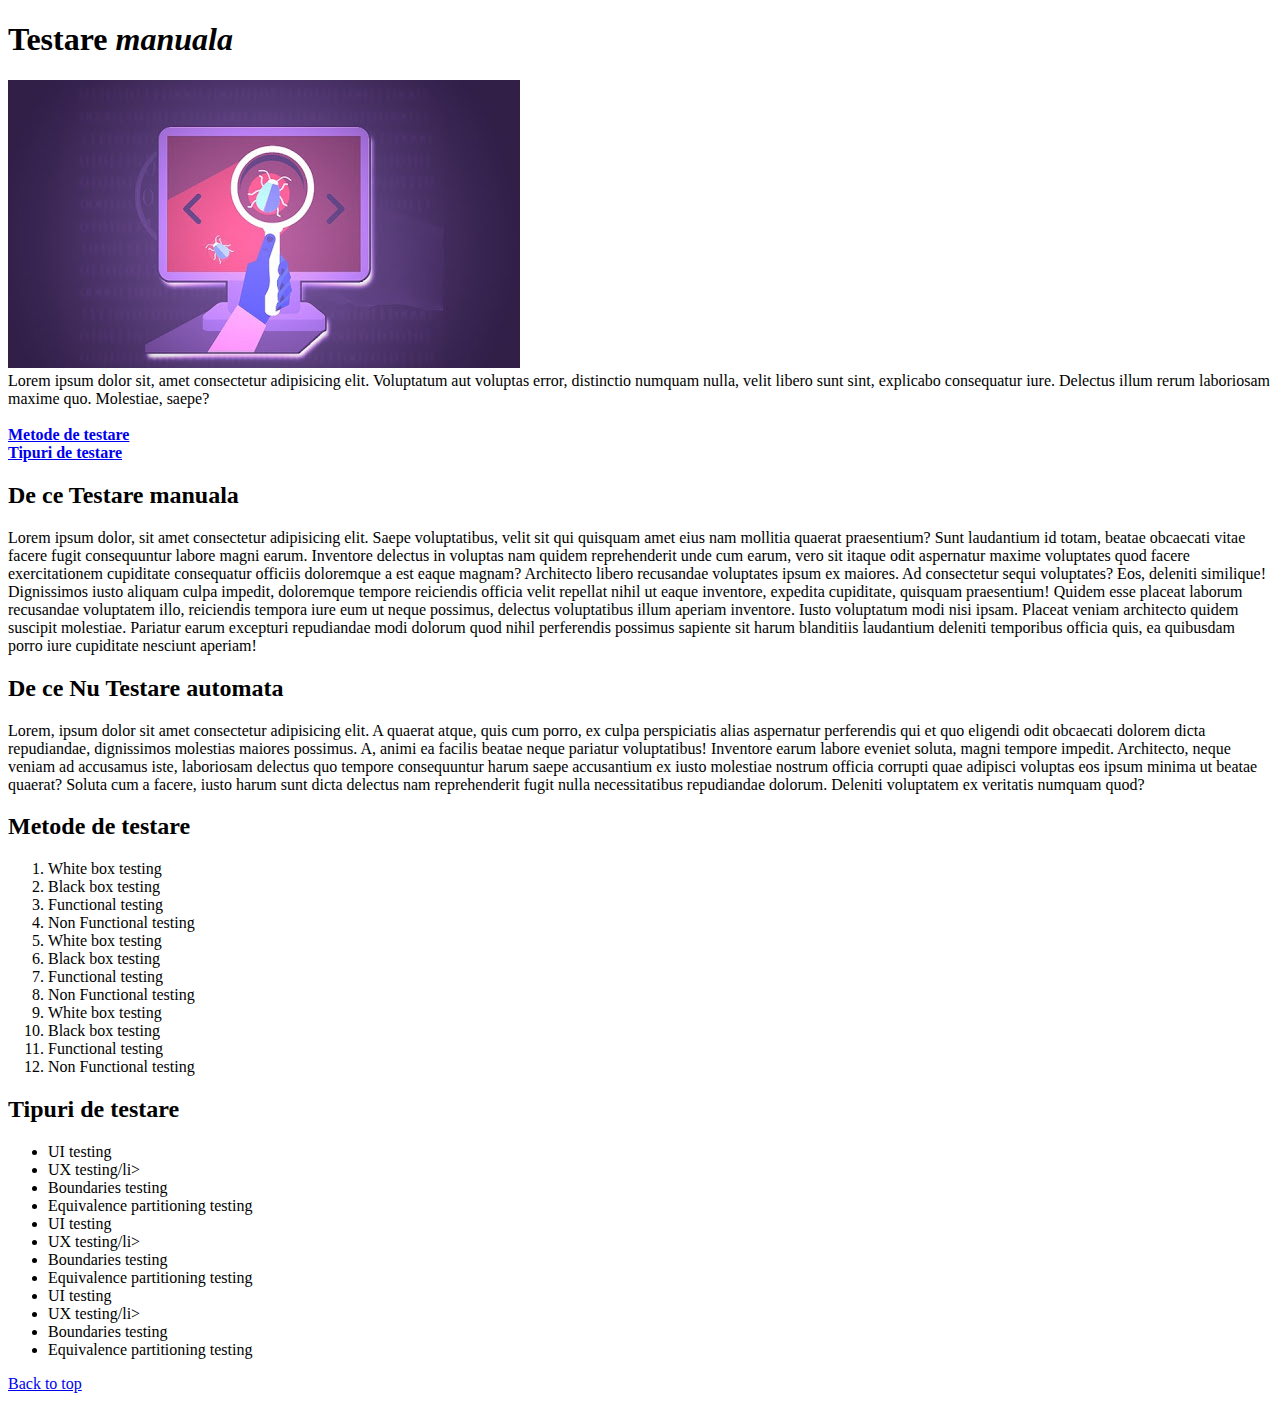
<file: WD Intro/01.WD - Web Development Introduction/Tema/index.html>
<!DOCTYPE html>
<html lang="en">
<head>
    <meta charset="UTF-8">
    <meta name="viewport" content="width=device-width, initial-scale=1.0">
    <title>Pagina de Testare</title>
</head>
<body>
    <h1 id="title">
        Testare <em>manuala</em>
    </h1>
    <div>
        <img src="testare.jpg" alt="Imagine cu o lupa asupra unui site prin care se observa un bug" style="max-width: 100%; height: auto;">
    </div>
    <span style="max-width: 100%; height: auto;">Lorem ipsum dolor sit, amet consectetur adipisicing elit. Voluptatum aut voluptas error, distinctio numquam nulla, velit libero sunt sint, explicabo consequatur iure. Delectus illum rerum laboriosam maxime quo. Molestiae, saepe?
    </span>
    <br>
    <br>
    <a href="#metode-de-testare"><strong>Metode de testare</strong></a>
    <br>
    <a href="#tipuri-de-testare"><strong>Tipuri de testare</strong></a>
   
    <main>
        <article>
            <section>
                <h2>De ce Testare manuala</h2>
                <p>Lorem ipsum dolor, sit amet consectetur adipisicing elit. Saepe voluptatibus, velit sit qui quisquam amet eius nam mollitia quaerat praesentium? Sunt laudantium id totam, beatae obcaecati vitae facere fugit consequuntur labore magni earum. Inventore delectus in voluptas nam quidem reprehenderit unde cum earum, vero sit itaque odit aspernatur maxime voluptates quod facere exercitationem cupiditate consequatur officiis doloremque a est eaque magnam? Architecto libero recusandae voluptates ipsum ex maiores. Ad consectetur sequi voluptates? Eos, deleniti similique! Dignissimos iusto aliquam culpa impedit, doloremque tempore reiciendis officia velit repellat nihil ut eaque inventore, expedita cupiditate, quisquam praesentium! Quidem esse placeat laborum recusandae voluptatem illo, reiciendis tempora iure eum ut neque possimus, delectus voluptatibus illum aperiam inventore. Iusto voluptatum modi nisi ipsam. Placeat veniam architecto quidem suscipit molestiae. Pariatur earum excepturi repudiandae modi dolorum quod nihil perferendis possimus sapiente sit harum blanditiis laudantium deleniti temporibus officia quis, ea quibusdam porro iure cupiditate nesciunt aperiam!</p>
            </section>
            <section>
                <h2>De ce Nu Testare automata</h2>
                <p>Lorem, ipsum dolor sit amet consectetur adipisicing elit. A quaerat atque, quis cum porro, ex culpa perspiciatis alias aspernatur perferendis qui et quo eligendi odit obcaecati dolorem dicta repudiandae, dignissimos molestias maiores possimus. A, animi ea facilis beatae neque pariatur voluptatibus! Inventore earum labore eveniet soluta, magni tempore impedit. Architecto, neque veniam ad accusamus iste, laboriosam delectus quo tempore consequuntur harum saepe accusantium ex iusto molestiae nostrum officia corrupti quae adipisci voluptas eos ipsum minima ut beatae quaerat? Soluta cum a facere, iusto harum sunt dicta delectus nam reprehenderit fugit nulla necessitatibus repudiandae dolorum. Deleniti voluptatem ex veritatis numquam quod?</p>
            </section>
        </article>
        <article>
            <section id="metode-de-testare">
                <h2>Metode de testare</h2>
                <ol>
                    <li>White box testing</li>
                    <li>Black box testing</li>
                    <li>Functional testing</li>
                    <li>Non Functional testing</li>
                    <li>White box testing</li>
                    <li>Black box testing</li>
                    <li>Functional testing</li>
                    <li>Non Functional testing</li>
                    <li>White box testing</li>
                    <li>Black box testing</li>
                    <li>Functional testing</li>
                    <li>Non Functional testing</li>
                </ol>
            </section>
            <section id="tipuri-de-testare">
                <h2>Tipuri de testare</h2>
                <ul>
                    <li>UI testing</li>
                    <li>UX testing/li>
                    <li>Boundaries testing</li>
                    <li>Equivalence partitioning testing</li>
                    <li>UI testing</li>
                    <li>UX testing/li>
                    <li>Boundaries testing</li>
                    <li>Equivalence partitioning testing</li>
                    <li>UI testing</li>
                    <li>UX testing/li>
                    <li>Boundaries testing</li>
                    <li>Equivalence partitioning testing</li>
                </ul>

            </section>
           
        </article>
        <a href="#title" style="text-align: right;">Back to top</a>

    </main>
</body>
</html>
</file>
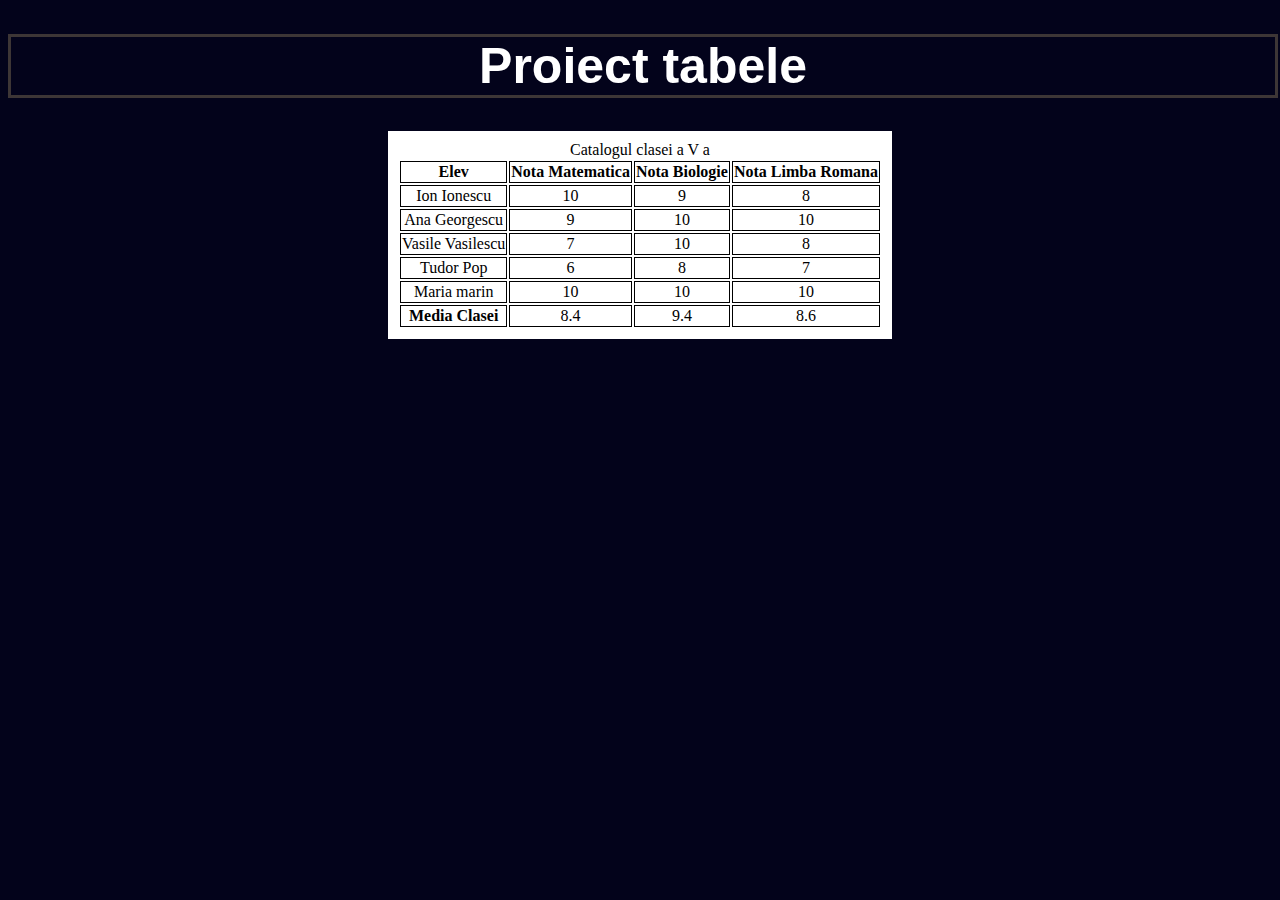
<file: WD Intro/02.WD -Accesibilitate si Tabele/Tema/index.html>
<!DOCTYPE html>
<html lang="en">
<head>
    <meta charset="UTF-8">
    <meta name="viewport" content="width=device-width, initial-scale=1.0">
    <title>Proiect tabele</title>
    <style>
        td, th {
            border: 1px solid black;
           
        }
        section{
            background-color: white;
            text-align: center;
            width: fit-content;
            align-content: center;
            margin: auto;
            padding: 10px;

        }
        .container{
            display: flex;
            justify-content: center;
            align-content: center;
            background-color: white;

        }
        body{
            background-color: rgb(3, 3, 27);
        }
        h1{
            font-family: Arial, Helvetica, sans-serif;
            font-weight: 700;
            font-size: 50px;
            color: white;
            border: 3px solid rgb(61, 54, 54);
            width:100%;
            display: flex;
            justify-content: center;
            align-content: center;
        }
    </style>
</head>
<body>
    <main>
        <h1>Proiect tabele</h1>
        <section>
            <caption>Catalogul clasei a V a</caption>
            <div class="container">
                <table>
                    <thead>
                        <th>Elev</th>
                        <th>Nota Matematica</th>
                        <th>Nota Biologie</th>
                        <th>Nota Limba Romana</th>
                    </thead>
                    <tbody>
                        <tr>
                            <td>Ion Ionescu</td>
                            <td>10</td>
                            <td>9</td>
                            <td>8</td>
                        </tr>
                        <tr>
                            <td>Ana Georgescu</td>
                            <td>9</td>
                            <td>10</td>
                            <td>10</td>
                        </tr>
                        <tr>
                            <td>Vasile Vasilescu</td>
                            <td>7</td>
                            <td>10</td>
                            <td>8</td>
                        </tr>
                        <tr>
                            <td>Tudor Pop</td>
                            <td>6</td>
                            <td>8</td>
                            <td>7</td>
                        </tr>
                        <tr>
                            <td>Maria marin</td>
                            <td>10</td>
                            <td>10</td>
                            <td>10</td>
                        </tr>
                        
                    </tbody>
                    <tfoot>
                        <tr>
                            <td><b>Media Clasei</b></td>
                            <td>8.4</td>
                            <td>9.4</td>
                            <td>8.6</td>
                        </tr>
                    </tfoot>
                </table>
            </div>
        </section>
        
       </main>
    
</body>
</html>
</file>
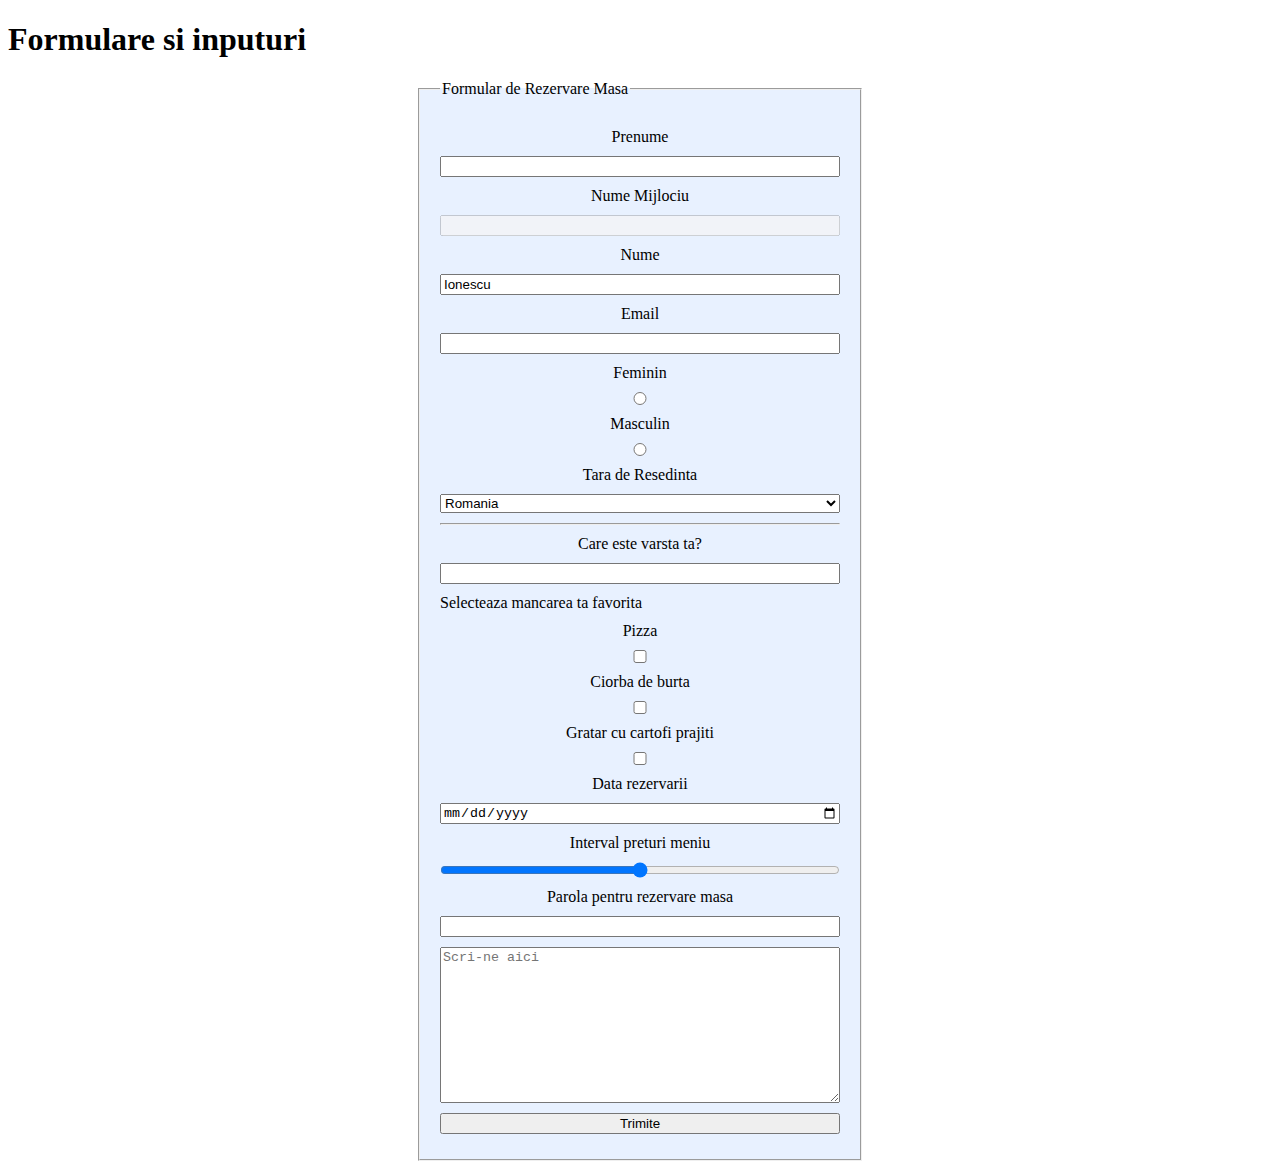
<file: WD Intro/03.WD - Forms & Inputs/Drive/index.html>
<!DOCTYPE html>
<html lang="en">
<head>
  <meta charset="UTF-8">
  <meta name="viewport" content="width=device-width, initial-scale=1.0">
  <title>Document</title>
  <style>
    .form{
      display: flex; 
      flex-direction: column;
      width: 400px; 
      margin: 0 auto; 
      background-color: #e8f1ff;
      padding: 20px;
    }
    .form * {
      margin: 5px 0px;
    }
    label{
      text-align: center;
    }
  </style>
</head>
<body>
  <header>
    <h1>Formulare si inputuri</h1>
  </header>
  <main></main>
  <footer>
    <!-- <h2>Contact</h2> -->
    <form>
      <fieldset class="form">
        <legend>Formular de Rezervare Masa</legend>
        <label for="firstName">Prenume</label>
        <input type="text" name="firstName" size="10" minlength="3" required>
        <label for="middleName">Nume Mijlociu</label>
        <input type="text" name="middleName" disabled>
        <label for="lastName">Nume</label>
        <input type="text" name="lastName" value="Ionescu" readonly>
        <label for="email" name="email">Email</label>
        <input type="email" maxlength="20" required>
        <label for="female">Feminin</label>
        <input type="radio" name="gender" id="female">
        <label for="male">Masculin</label>
        <input type="radio" name="gender" id="male">
        <label for="residence">Tara de Resedinta</label>
        <select name="residence">
          <option value="Romania">Romania</option>
          <option value="Germany">Germania</option>
          <option value="Italy">Italia</option>
          <option value="USA">SUA</option>
          <option value="Norway">Norvegia</option>
        </select>
        <hr>
        <label for="age">Care este varsta ta?</label>
        <input type="number" name="age" min="18" max="99">
        <p>Selecteaza mancarea ta favorita</p>
        <label for="pizza">Pizza</label>
        <input type="checkbox" name="pizza">
        <label for="ciorba-de-burta">Ciorba de burta</label>
        <input type="checkbox" name="ciorba-de-burta">
        <label for="stake-with-fries">Gratar cu cartofi prajiti</label>
        <input type="checkbox" name="stake-with-fries">
        <label for="reservation-date">Data rezervarii</label>
        <input type="date" name="reservation-date">
        <label for="food-price-range">Interval preturi meniu</label>
        <input type="range" name="food-price-range" min="100" max="500">
        <label for="password">Parola pentru rezervare masa</label>
        <input type="password" name="password" minlength="6" maxlength="20">
        
        <textarea name="message" cols="30" rows="10" maxlength="150" placeholder="Scri-ne aici"></textarea>
        <!-- <button>Trimite formular</button> -->
        <input type="submit" value="Trimite">
      </fieldset>
    </form>
    <!-- <button>Trimite formular</button>
    <input type="button" value="Trimite-inputDeTipButon"> -->
  </footer>
</body>
</html>
</file>
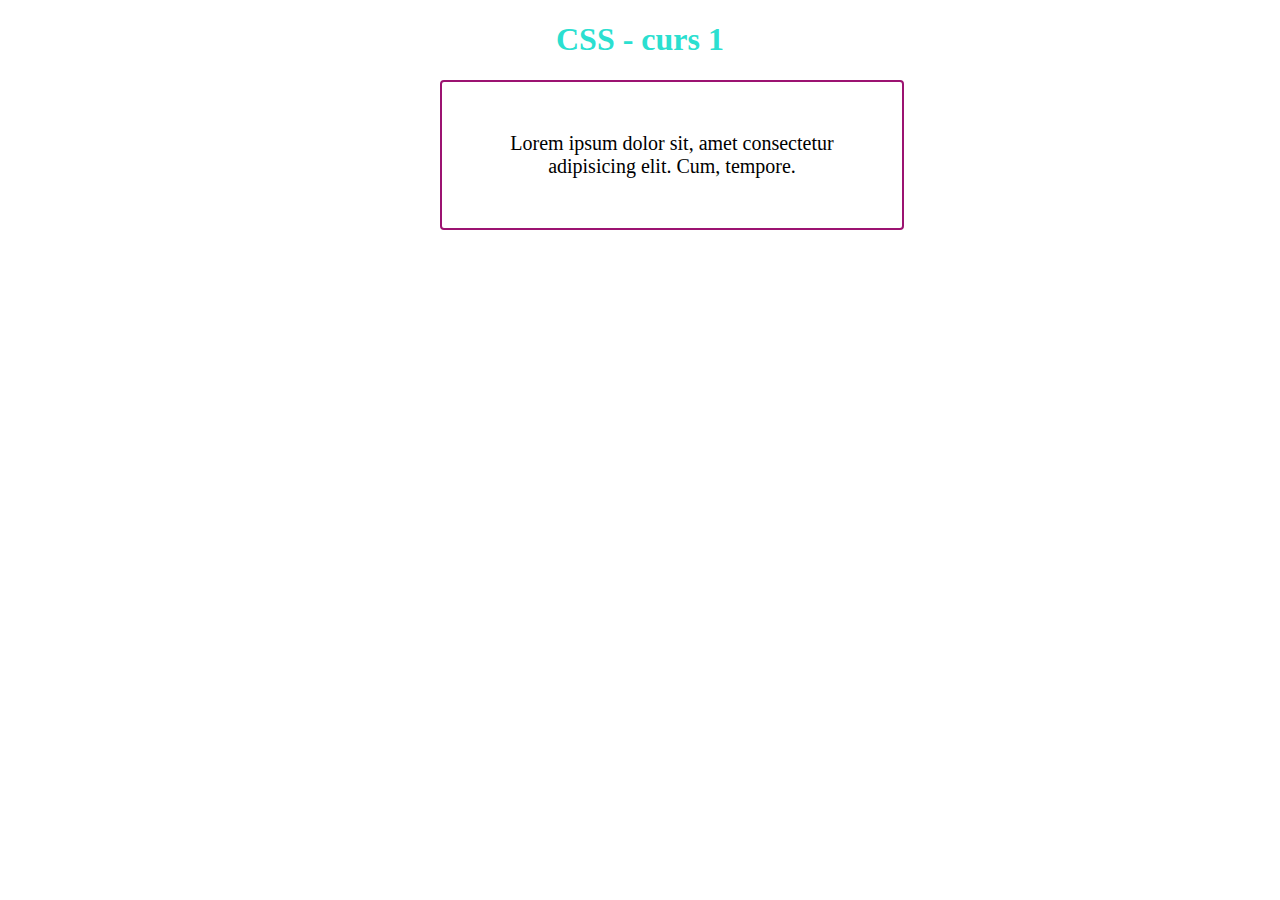
<file: WD Intro/04.WD - CSS Syntax, Reguli, Selectori, Box Model/Clasa/index.html>
<!DOCTYPE html>
<html lang="en">
<head>
  <meta charset="UTF-8">
  <meta name="viewport" content="width=device-width, initial-scale=1.0">
  <title>Document</title>
  <link rel="stylesheet" href="style.css">
</head>
<body>
  <header>
    <h1 class="heading" id="title">CSS - curs 1</h1>
  </header>
  <main>
    <div class="container">
      <p>Lorem ipsum dolor sit, amet consectetur adipisicing elit. Cum, tempore.</p>
    </div>
  </main>
  <footer></footer>
</body>
</html>
</file>
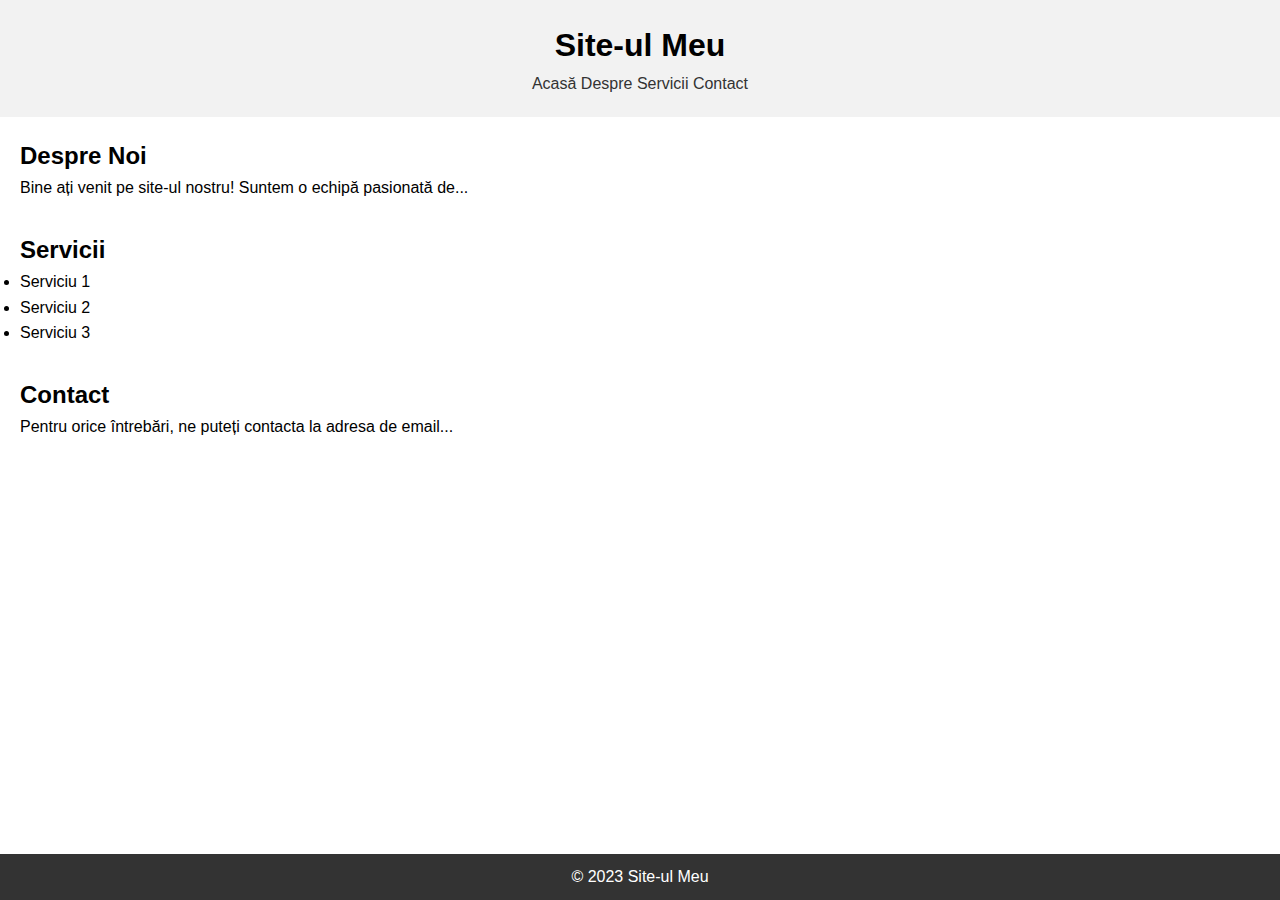
<file: WD Intro/04.WD - CSS Syntax, Reguli, Selectori, Box Model/Tema/index.html>
<!DOCTYPE html>
<html lang="en">
<head>
  <meta charset="UTF-8">
  <title>Pagina Afacere</title>
  <link rel="stylesheet" href="styles.css">
</head>
<body>

  <header>
    <h1>Site-ul Meu</h1>
    <nav>
      <ul>
        <li><a href="#">Acasă</a></li>
        <li><a href="#">Despre</a></li>
        <li><a href="#">Servicii</a></li>
        <li><a href="#">Contact</a></li>
      </ul>
    </nav>
  </header>

  <main>
    <section>
      <h2>Despre Noi</h2>
      <p>Bine ați venit pe site-ul nostru! Suntem o echipă pasionată de...</p>
    </section>

    <section>
      <h2>Servicii</h2>
      <ul>
        <li>Serviciu 1</li>
        <li>Serviciu 2</li>
        <li>Serviciu 3</li>
      </ul>
    </section>

    <section>
      <h2>Contact</h2>
      <p>Pentru orice întrebări, ne puteți contacta la adresa de email...</p>
    </section>
  </main>

  <footer>
    <p>&copy; 2023 Site-ul Meu</p>
  </footer>

</body>
</html>
</file>
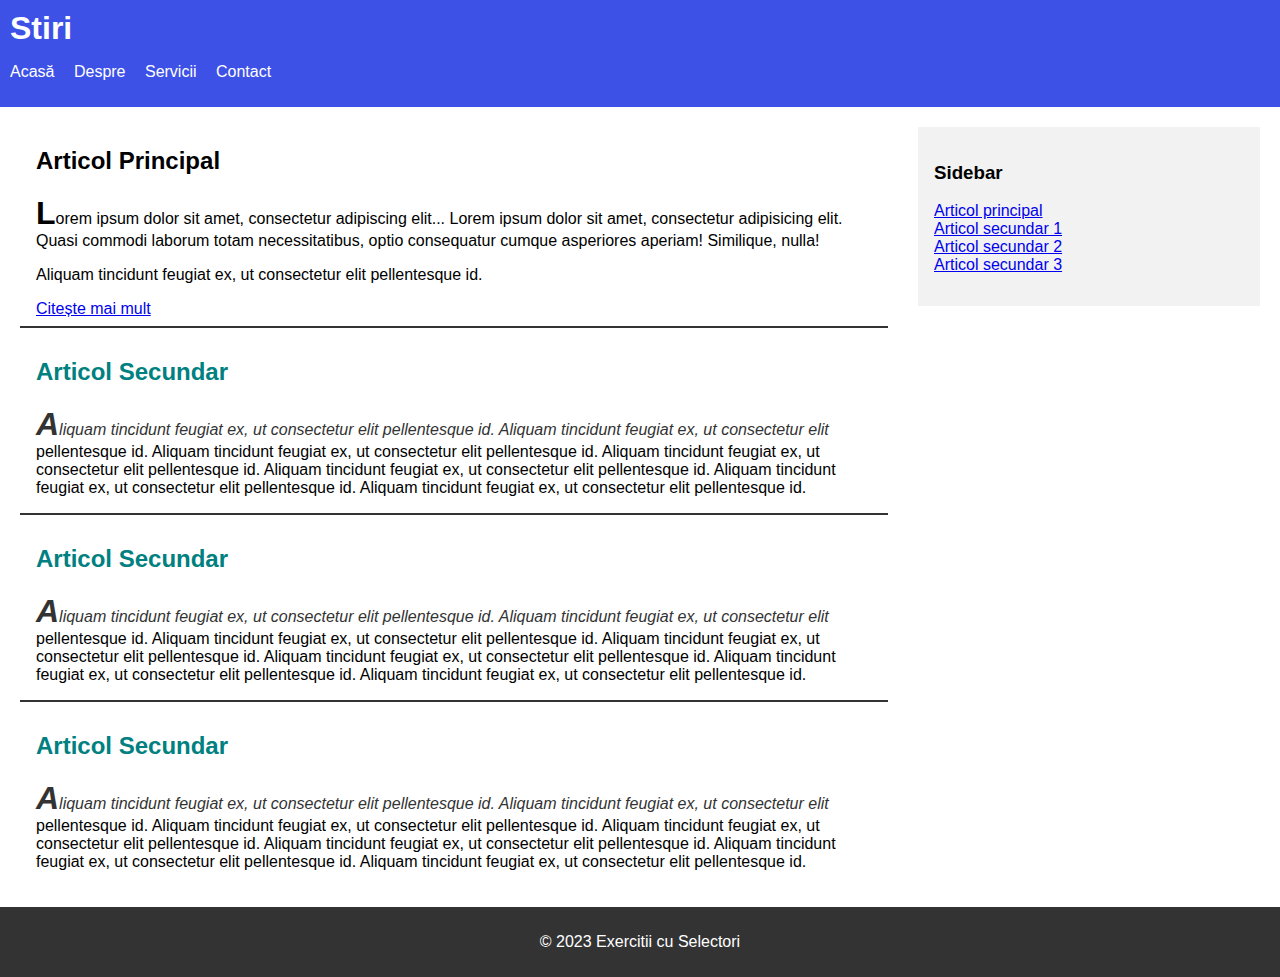
<file: WD Intro/05.WD - CSS Selectors/Drive/index.html>
<!DOCTYPE html>
<html lang="ro">
<head>
  <meta charset="UTF-8">
  <title>Exemplu cu Selectori CSS</title>
  <link rel="stylesheet" href="style.css">
</head>
<body>

    <header>
        <h1>Stiri</h1>
        <nav>
            <ul>
            <li><a href="#">Acasă</a></li>
            <li><a href="#">Despre</a></li>
            <li><a href="#">Servicii</a></li>
            <li><a href="#">Contact</a></li>
            </ul>
        </nav>
    </header>

  <main>
    <div>
        <section class="articol" id="articol-principal">
            <h2>Articol Principal</h2>
            <p>
                Lorem ipsum dolor sit amet, consectetur adipiscing elit... Lorem ipsum dolor sit amet, 
                consectetur adipisicing elit. Quasi commodi laborum totam necessitatibus, 
                optio consequatur cumque asperiores aperiam! Similique, nulla!
            </p>
            <p>Aliquam tincidunt feugiat ex, ut consectetur elit pellentesque id.</p>
            <a href="#">Citește mai mult</a>
        </section>
      
        <section class="articol" id="articol-secundar1">
            <h2>Articol Secundar</h2>
            <p>
                Aliquam tincidunt feugiat ex, ut consectetur elit pellentesque id.
                Aliquam tincidunt feugiat ex, ut consectetur elit pellentesque id.
                Aliquam tincidunt feugiat ex, ut consectetur elit pellentesque id.
                Aliquam tincidunt feugiat ex, ut consectetur elit pellentesque id.
                Aliquam tincidunt feugiat ex, ut consectetur elit pellentesque id.
                Aliquam tincidunt feugiat ex, ut consectetur elit pellentesque id.
                Aliquam tincidunt feugiat ex, ut consectetur elit pellentesque id.
            </p>
        </section>

        <section class="articol" id="articol-secundar2">
            <h2>Articol Secundar</h2>
            <p>
                Aliquam tincidunt feugiat ex, ut consectetur elit pellentesque id.
                Aliquam tincidunt feugiat ex, ut consectetur elit pellentesque id.
                Aliquam tincidunt feugiat ex, ut consectetur elit pellentesque id.
                Aliquam tincidunt feugiat ex, ut consectetur elit pellentesque id.
                Aliquam tincidunt feugiat ex, ut consectetur elit pellentesque id.
                Aliquam tincidunt feugiat ex, ut consectetur elit pellentesque id.
                Aliquam tincidunt feugiat ex, ut consectetur elit pellentesque id.
            </p>
        </section>

        <section class="articol" id="articol-secundar3">
            <h2>Articol Secundar</h2>
            <p>
                Aliquam tincidunt feugiat ex, ut consectetur elit pellentesque id.
                Aliquam tincidunt feugiat ex, ut consectetur elit pellentesque id.
                Aliquam tincidunt feugiat ex, ut consectetur elit pellentesque id.
                Aliquam tincidunt feugiat ex, ut consectetur elit pellentesque id.
                Aliquam tincidunt feugiat ex, ut consectetur elit pellentesque id.
                Aliquam tincidunt feugiat ex, ut consectetur elit pellentesque id.
                Aliquam tincidunt feugiat ex, ut consectetur elit pellentesque id.
            </p>
        </section>
    </div>
    
    <aside class="sidebar">
        <h3>Sidebar</h3>
        <ul>
            <li><a href="#articol-principal">Articol principal</a></li>
            <li><a href="#articol-secundar1">Articol secundar 1</a></li>
            <li><a href="#articol-secundar2">Articol secundar 2</a></li>
            <li><a href="#articol-secundar3">Articol secundar 3</a></li>
        </ul>
    </aside>
  </main>

  <footer>
    <p>&copy; 2023 Exercitii cu Selectori</p>
  </footer>

</body>
</html>
</file>
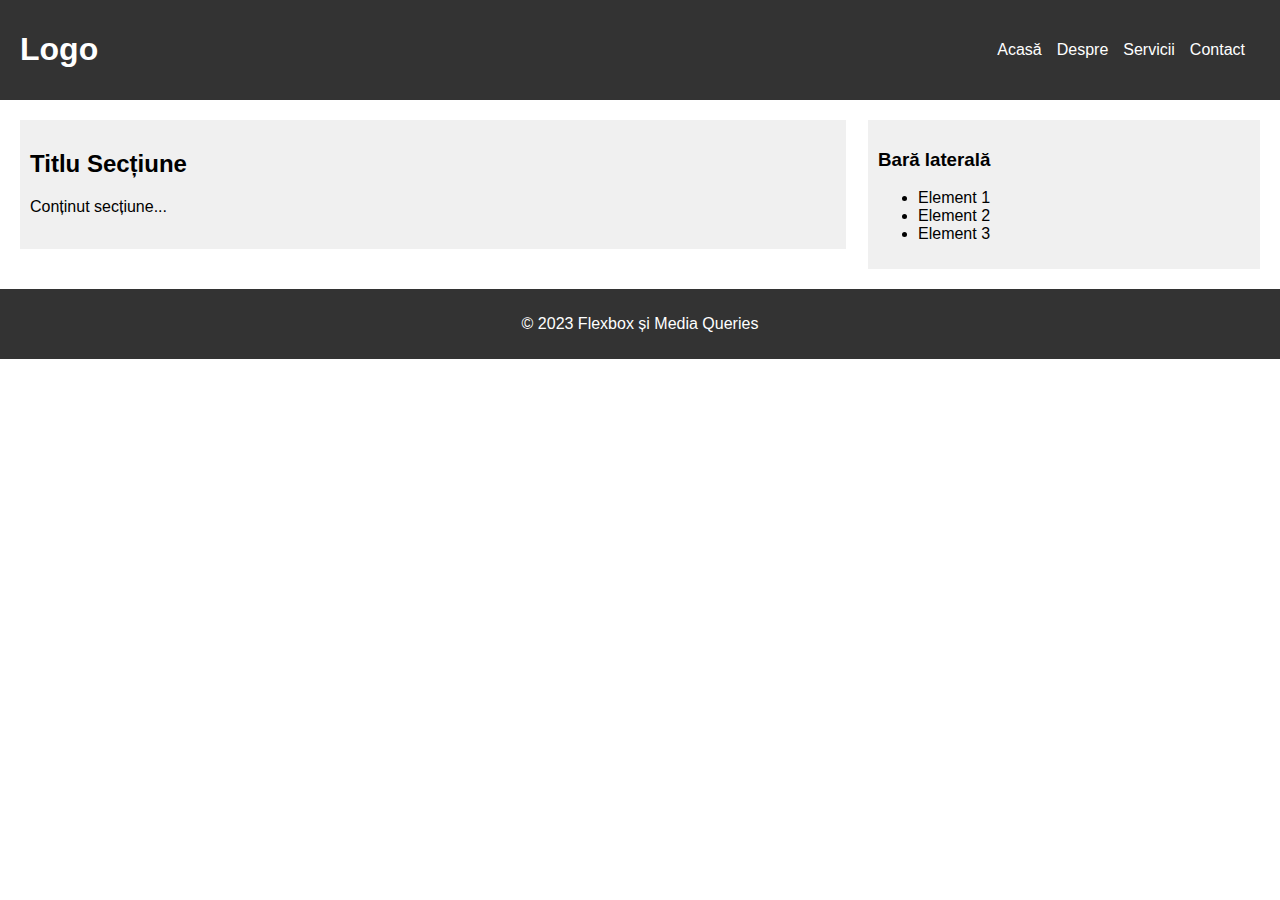
<file: WD Intro/06.WD - CSS Flexbox Media Queries/Tema/index.html>
<!DOCTYPE html>
<html lang="en">
<head>
    <meta charset="UTF-8">
    <meta name="viewport" content="width=device-width, initial-scale=1.0">
    <title>Flexbox și Media Queries</title>
  <link rel="stylesheet" href="style.css">
</head>
<body>

    <header>
      <h1>Logo</h1>
      <nav>
        <ul>
          <li><a href="#">Acasă</a></li>
          <li><a href="#">Despre</a></li>
          <li><a href="#">Servicii</a></li>
          <li><a href="#">Contact</a></li>
        </ul>
      </nav>
    </header>
  
    <main>
      <section class="content">
        <h2>Titlu Secțiune</h2>
        <p>Conținut secțiune...</p>
      </section>
  
      <aside class="sidebar">
        <h3>Bară laterală</h3>
        <ul>
          <li>Element 1</li>
          <li>Element 2</li>
          <li>Element 3</li>
        </ul>
      </aside>
    </main>
  
    <footer>
      <p>&copy; 2023 Flexbox și Media Queries</p>
    </footer>
  
  </body>
</html>
</file>
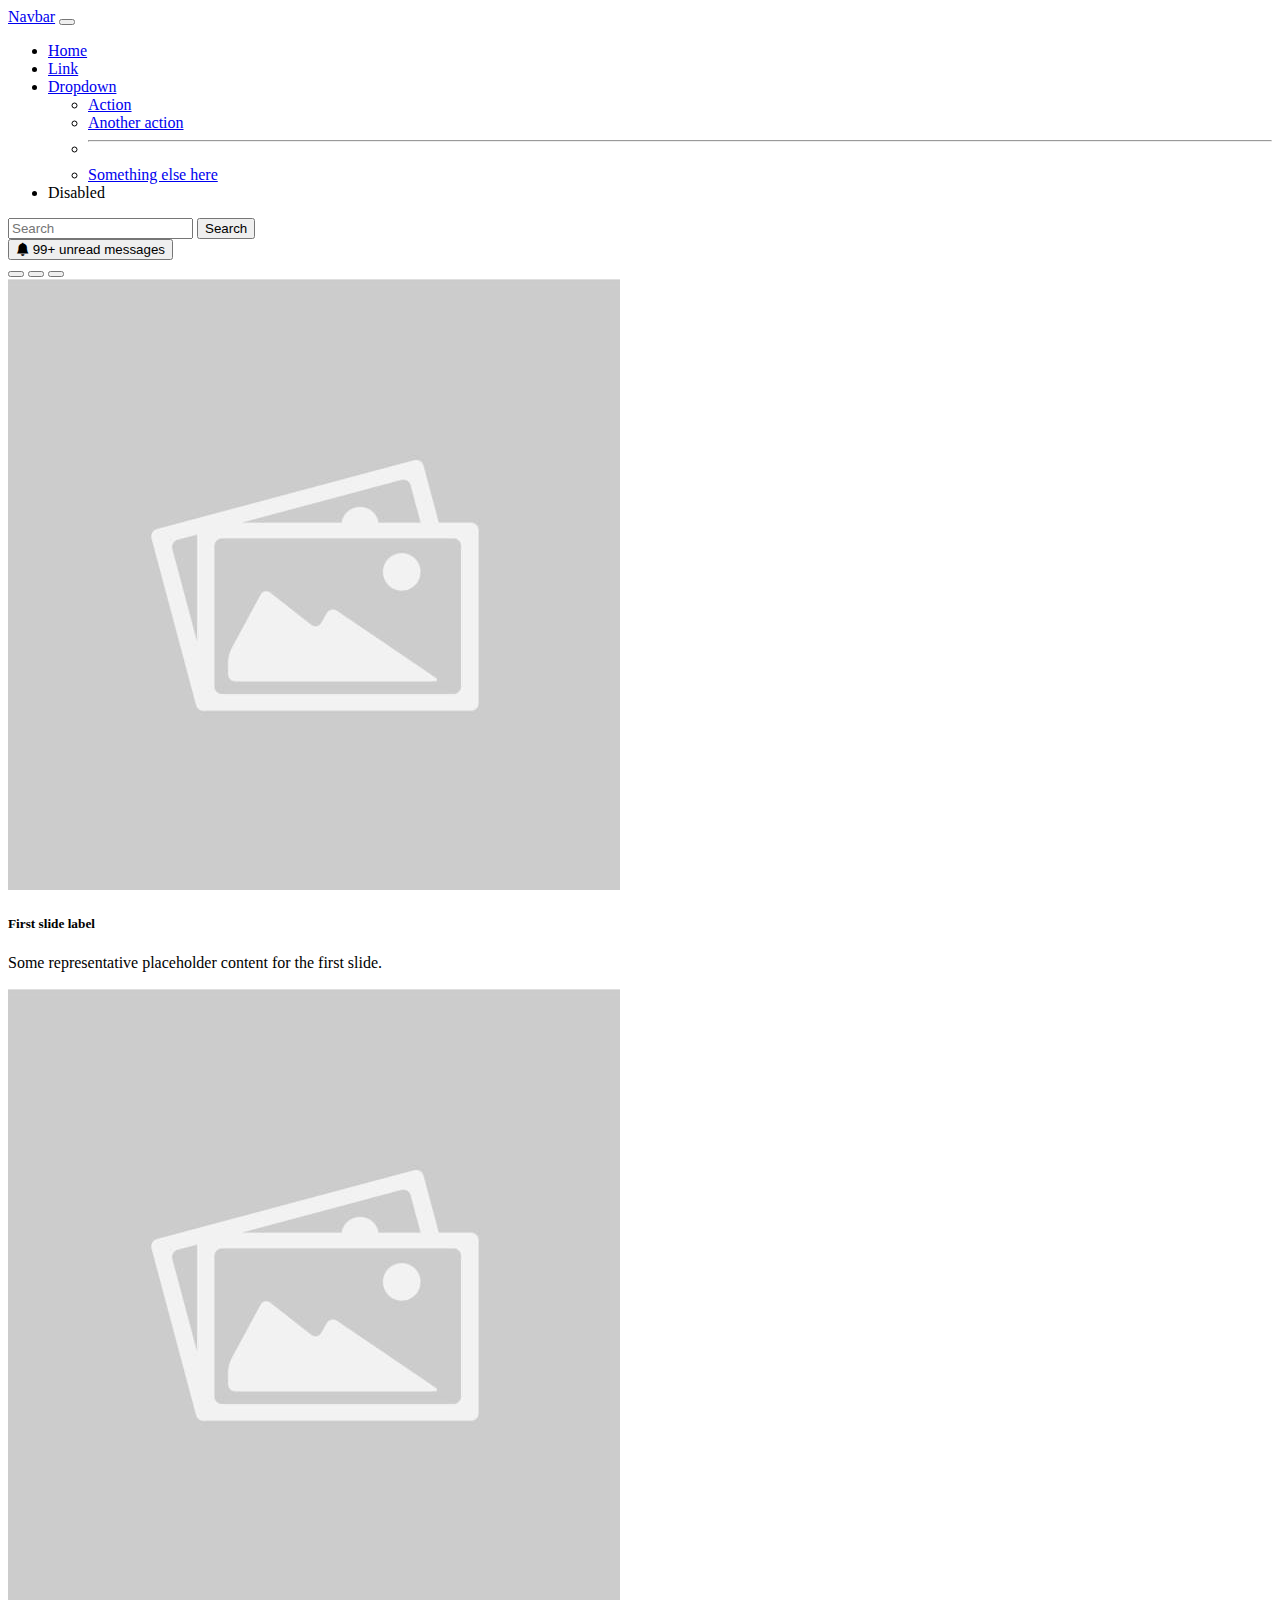
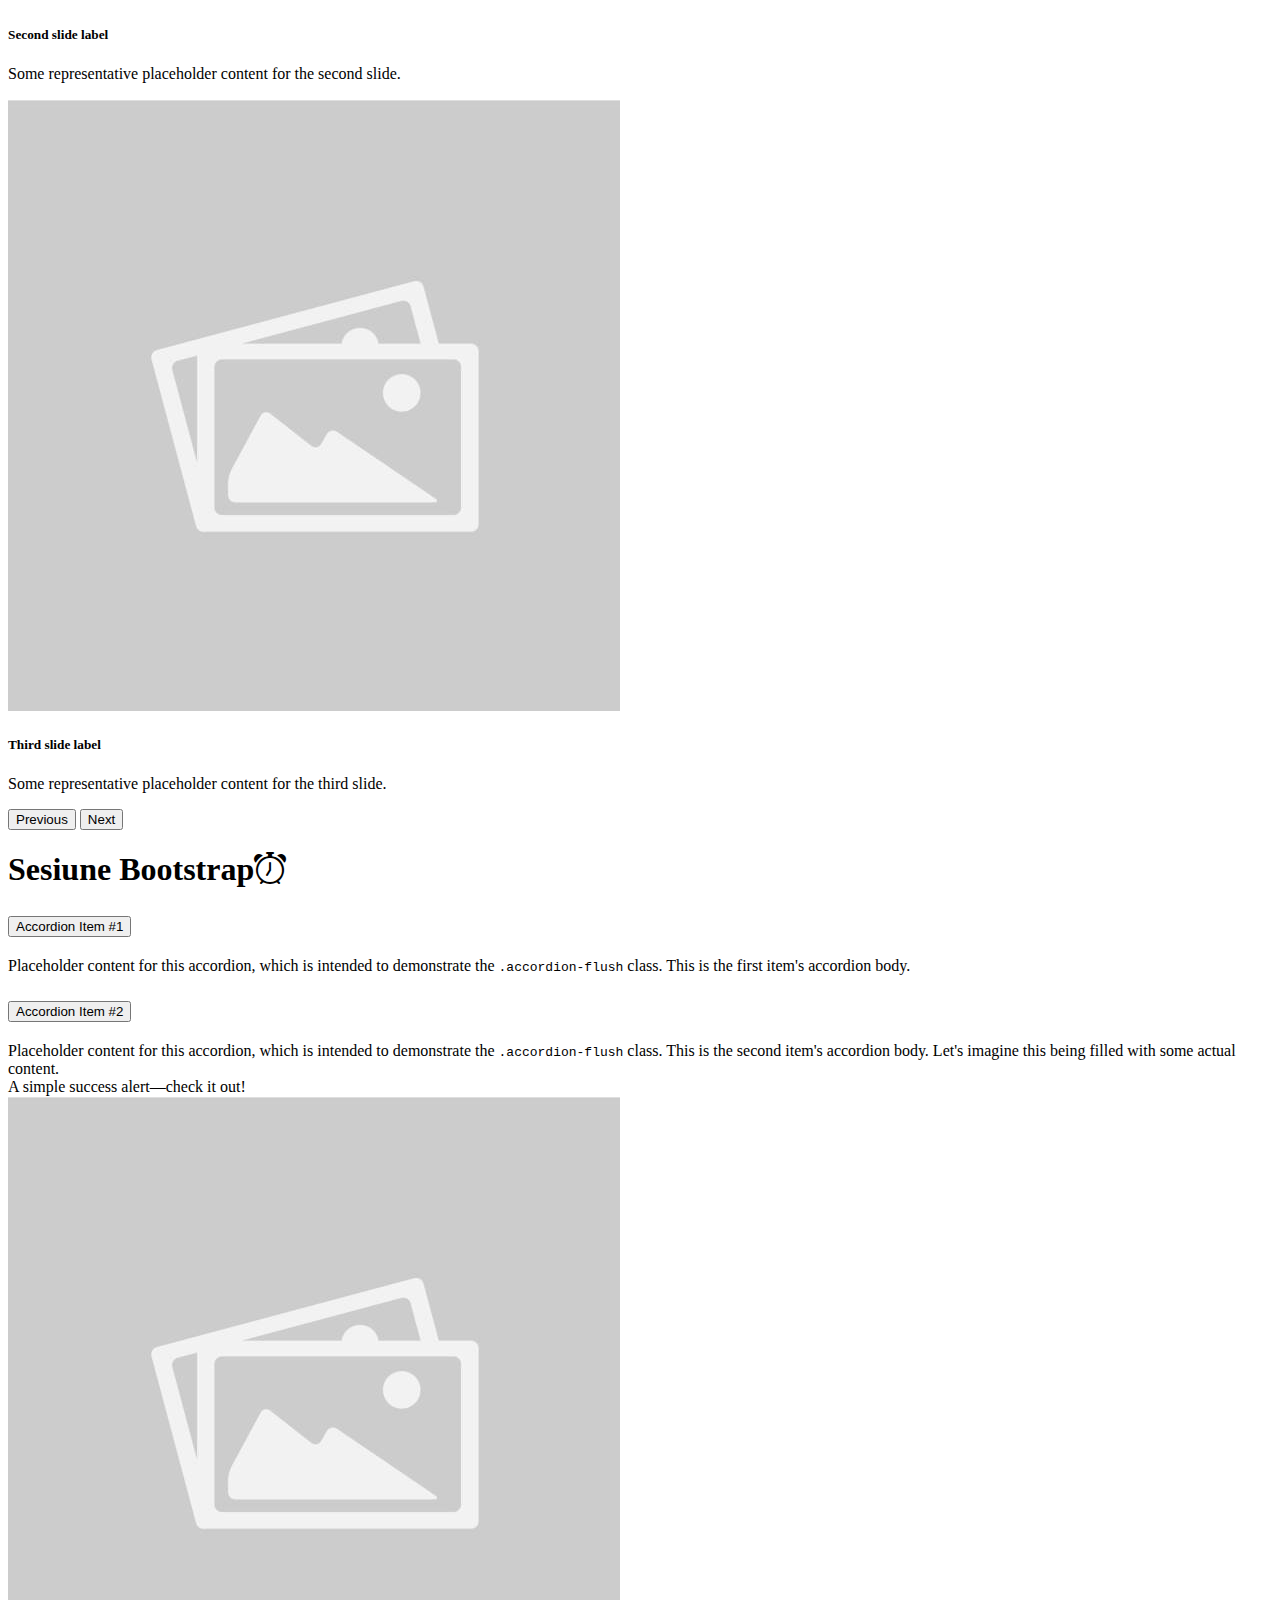
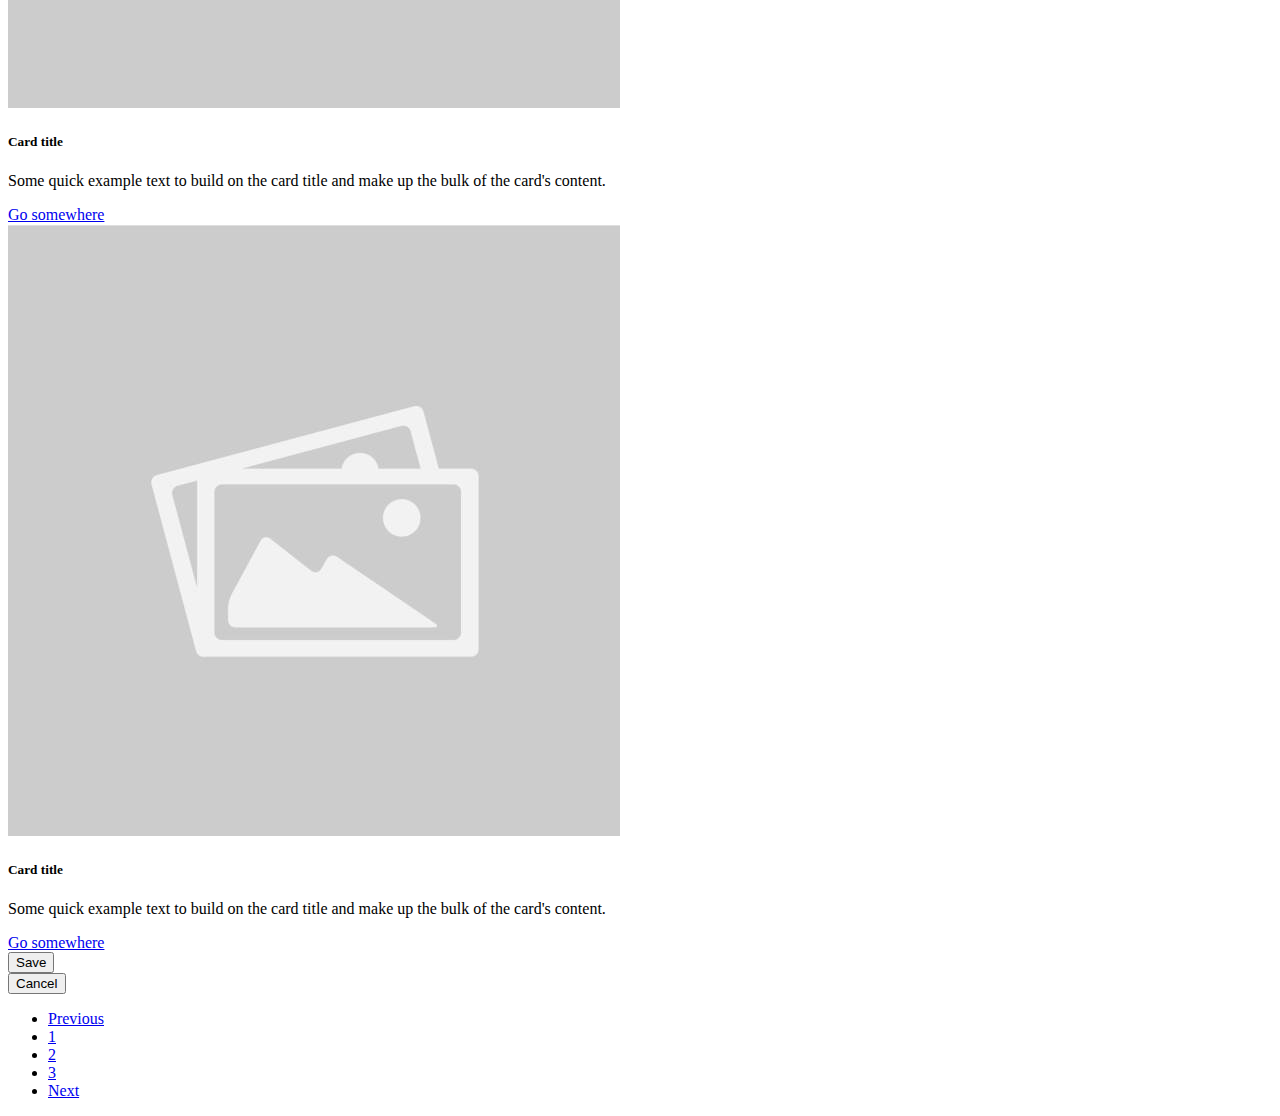
<file: WD Intro/07.WD - Bootstrap/Clasa/index.html>
<!doctype html>
<html lang="en">
  <head>
    <meta charset="utf-8">
    <meta name="viewport" content="width=device-width, initial-scale=1">
    <title>Bootstrap</title>
    <link href="https://cdn.jsdelivr.net/npm/bootstrap@5.3.2/dist/css/bootstrap.min.css" rel="stylesheet" integrity="sha384-T3c6CoIi6uLrA9TneNEoa7RxnatzjcDSCmG1MXxSR1GAsXEV/Dwwykc2MPK8M2HN" crossorigin="anonymous">
    <!-- Option 1: Include in HTML -->
<link rel="stylesheet" href="https://cdn.jsdelivr.net/npm/bootstrap-icons@1.3.0/font/bootstrap-icons.css">
    <style>
      /* .red{
        background-color: red;
        height: 100%;
      }
      .yellow{
        height: 100%;
        background-color: yellow;
      }
      .blue{
        height: 100%;
        background-color: blue;
      } */
    </style>
  </head>
  <body>
    <!-- <button>Trimte</button>
    <button type="button" class="btn btn-primary">Trimite</button> -->

    <div class="container">
      <header class="row">
        <div class="col-11">
          <nav class="navbar navbar-expand-lg bg-body-tertiary">
            <div class="container-fluid">
              <a class="navbar-brand" href="#">Navbar</a>
              <button class="navbar-toggler" type="button" data-bs-toggle="collapse" data-bs-target="#navbarSupportedContent" aria-controls="navbarSupportedContent" aria-expanded="false" aria-label="Toggle navigation">
                <span class="navbar-toggler-icon"></span>
              </button>
              <div class="collapse navbar-collapse" id="navbarSupportedContent">
                <ul class="navbar-nav me-auto mb-2 mb-lg-0">
                  <li class="nav-item">
                    <a class="nav-link active" aria-current="page" href="#">Home</a>
                  </li>
                  <li class="nav-item">
                    <a class="nav-link" href="#">Link</a>
                  </li>
                  <li class="nav-item dropdown">
                    <a class="nav-link dropdown-toggle" href="#" role="button" data-bs-toggle="dropdown" aria-expanded="false">
                      Dropdown
                    </a>
                    <ul class="dropdown-menu">
                      <li><a class="dropdown-item" href="#">Action</a></li>
                      <li><a class="dropdown-item" href="#">Another action</a></li>
                      <li><hr class="dropdown-divider"></li>
                      <li><a class="dropdown-item" href="#">Something else here</a></li>
                    </ul>
                  </li>
                  <li class="nav-item">
                    <a class="nav-link disabled" aria-disabled="true">Disabled</a>
                  </li>
                </ul>
                <form class="d-flex" role="search">
                  <input class="form-control me-2" type="search" placeholder="Search" aria-label="Search">
                  <button class="btn btn-outline-success" type="submit">Search</button>
                </form>
              </div>
            </div>
          </nav>
        </div>
        <div class="col-1">
          <button type="button" class="btn btn-primary position-relative">
            <i class="bi bi-bell-fill"></i>
            <span class="position-absolute top-0 start-100 translate-middle badge rounded-pill bg-danger">
              99+
              <span class="visually-hidden">unread messages</span>
            </span>
          </button>
        </div>
        <div class="col-12">
          <div id="carouselExampleCaptions" class="carousel slide shadow">
            <div class="carousel-indicators">
              <button type="button" data-bs-target="#carouselExampleCaptions" data-bs-slide-to="0" class="active" aria-current="true" aria-label="Slide 1"></button>
              <button type="button" data-bs-target="#carouselExampleCaptions" data-bs-slide-to="1" aria-label="Slide 2"></button>
              <button type="button" data-bs-target="#carouselExampleCaptions" data-bs-slide-to="2" aria-label="Slide 3"></button>
            </div>
            <div class="carousel-inner">
              <div class="carousel-item active">
                <img src="./resources/istockphoto-1147544807-612x612.jpg" class="d-block w-100" alt="...">
                <div class="carousel-caption d-none d-md-block">
                  <h5>First slide label</h5>
                  <p>Some representative placeholder content for the first slide.</p>
                </div>
              </div>
              <div class="carousel-item">
                <img src="./resources/istockphoto-1147544807-612x612.jpg" class="d-block w-100" alt="...">
                <div class="carousel-caption d-none d-md-block">
                  <h5>Second slide label</h5>
                  <p>Some representative placeholder content for the second slide.</p>
                </div>
              </div>
              <div class="carousel-item">
                <img src="./resources/istockphoto-1147544807-612x612.jpg" class="d-block w-100" alt="...">
                <div class="carousel-caption d-none d-md-block">
                  <h5>Third slide label</h5>
                  <p>Some representative placeholder content for the third slide.</p>
                </div>
              </div>
            </div>
            <button class="carousel-control-prev" type="button" data-bs-target="#carouselExampleCaptions" data-bs-slide="prev">
              <span class="carousel-control-prev-icon" aria-hidden="true"></span>
              <span class="visually-hidden">Previous</span>
            </button>
            <button class="carousel-control-next" type="button" data-bs-target="#carouselExampleCaptions" data-bs-slide="next">
              <span class="carousel-control-next-icon" aria-hidden="true"></span>
              <span class="visually-hidden">Next</span>
            </button>
          </div>
        </div>
        <h1 class="text-center my-3">Sesiune Bootstrap<i class="bi bi-alarm"></i></h1>
      </header>
      <main class="row">
        <!-- <div class="bg-danger col-4 m-3 p-3">red</div>
        <div class="bg-warning col-4 my-3 pt-4">yellow</div>
        <div class="bg-primary col-4 mx-4 pt-4">blue</div> -->
        <div class="row">
          <div class="col-6"></div>
          <div class="col-6">
        </div>
          <div class="accordion accordion-flush" id="accordionFlushExample">
            <div class="accordion-item">
              <h2 class="accordion-header">
                <button class="accordion-button collapsed" type="button" data-bs-toggle="collapse" data-bs-target="#flush-collapseOne" aria-expanded="false" aria-controls="flush-collapseOne">
                  Accordion Item #1
                </button>
              </h2>
              <div id="flush-collapseOne" class="accordion-collapse collapse" data-bs-parent="#accordionFlushExample">
                <div class="accordion-body">Placeholder content for this accordion, which is intended to demonstrate the <code>.accordion-flush</code> class. This is the first item's accordion body.</div>
              </div>
            </div>
            <div class="accordion-item">
              <h2 class="accordion-header">
                <button class="accordion-button collapsed" type="button" data-bs-toggle="collapse" data-bs-target="#flush-collapseTwo" aria-expanded="false" aria-controls="flush-collapseTwo">
                  Accordion Item #2
                </button>
              </h2>
              <div id="flush-collapseTwo" class="accordion-collapse collapse" data-bs-parent="#accordionFlushExample">
                <div class="accordion-body">Placeholder content for this accordion, which is intended to demonstrate the <code>.accordion-flush</code> class. This is the second item's accordion body. Let's imagine this being filled with some actual content.</div>
              </div>
            </div>
            <!-- <div class="accordion-item">
              <h2 class="accordion-header">
                <button class="accordion-button collapsed" type="button" data-bs-toggle="collapse" data-bs-target="#flush-collapseThree" aria-expanded="false" aria-controls="flush-collapseThree">
                  Accordion Item #3
                </button>
              </h2>
              <div id="flush-collapseThree" class="accordion-collapse collapse" data-bs-parent="#accordionFlushExample">
                <div class="accordion-body">Placeholder content for this accordion, which is intended to demonstrate the <code>.accordion-flush</code> class. This is the third item's accordion body. Nothing more exciting happening here in terms of content, but just filling up the space to make it look, at least at first glance, a bit more representative of how this would look in a real-world application.</div>
              </div>
            </div> -->
          </div>
        </div>
        <div class="row">
          <div class="col-12">
            <div class="alert alert-success" role="alert">
              A simple success alert—check it out!
            </div>
          </div>
        </div>
        <div class="row">
          <div class="col-6">
            <div class="card">
              <img src="./resources/istockphoto-1147544807-612x612.jpg" class="card-img-top" alt="...">
              <div class="card-body">
                <h5 class="card-title">Card title</h5>
                <p class="card-text">Some quick example text to build on the card title and make up the bulk of the card's content.</p>
                <a href="#" class="btn btn-primary">Go somewhere</a>
              </div>
            </div>
          </div>
          <div class="col-6">
            <div class="card">
              <img src="./resources/istockphoto-1147544807-612x612.jpg" class="card-img-top" alt="...">
              <div class="card-body">
                <h5 class="card-title">Card title</h5>
                <p class="card-text">Some quick example text to build on the card title and make up the bulk of the card's content.</p>
                <a href="#" class="btn btn-primary">Go somewhere</a>
              </div>
            </div>
          </div>
        </div>
        <div class="row">
          <div class="d-grid col-3 mx-auto">
            <button type="button" class="btn btn-primary">Save</button>
          </div>
          <div class="d-grid col-3 mx-auto">
            <button type="button" class="btn btn-outline-danger">Cancel</button>
          </div>
        </div>
        <div class="row">
          <div class="col-12">
            <nav aria-label="Page navigation example">
              <ul class="pagination">
                <li class="page-item"><a class="page-link" href="#">Previous</a></li>
                <li class="page-item"><a class="page-link" href="#">1</a></li>
                <li class="page-item"><a class="page-link" href="#">2</a></li>
                <li class="page-item"><a class="page-link" href="#">3</a></li>
                <li class="page-item"><a class="page-link" href="#">Next</a></li>
              </ul>
            </nav>
          </div>
        </div>

      </main>
      <footer class="row"></footer>
    </div>
    <script src="https://cdn.jsdelivr.net/npm/bootstrap@5.3.2/dist/js/bootstrap.bundle.min.js" integrity="sha384-C6RzsynM9kWDrMNeT87bh95OGNyZPhcTNXj1NW7RuBCsyN/o0jlpcV8Qyq46cDfL" crossorigin="anonymous"></script>
  </body>
</html>
</file>
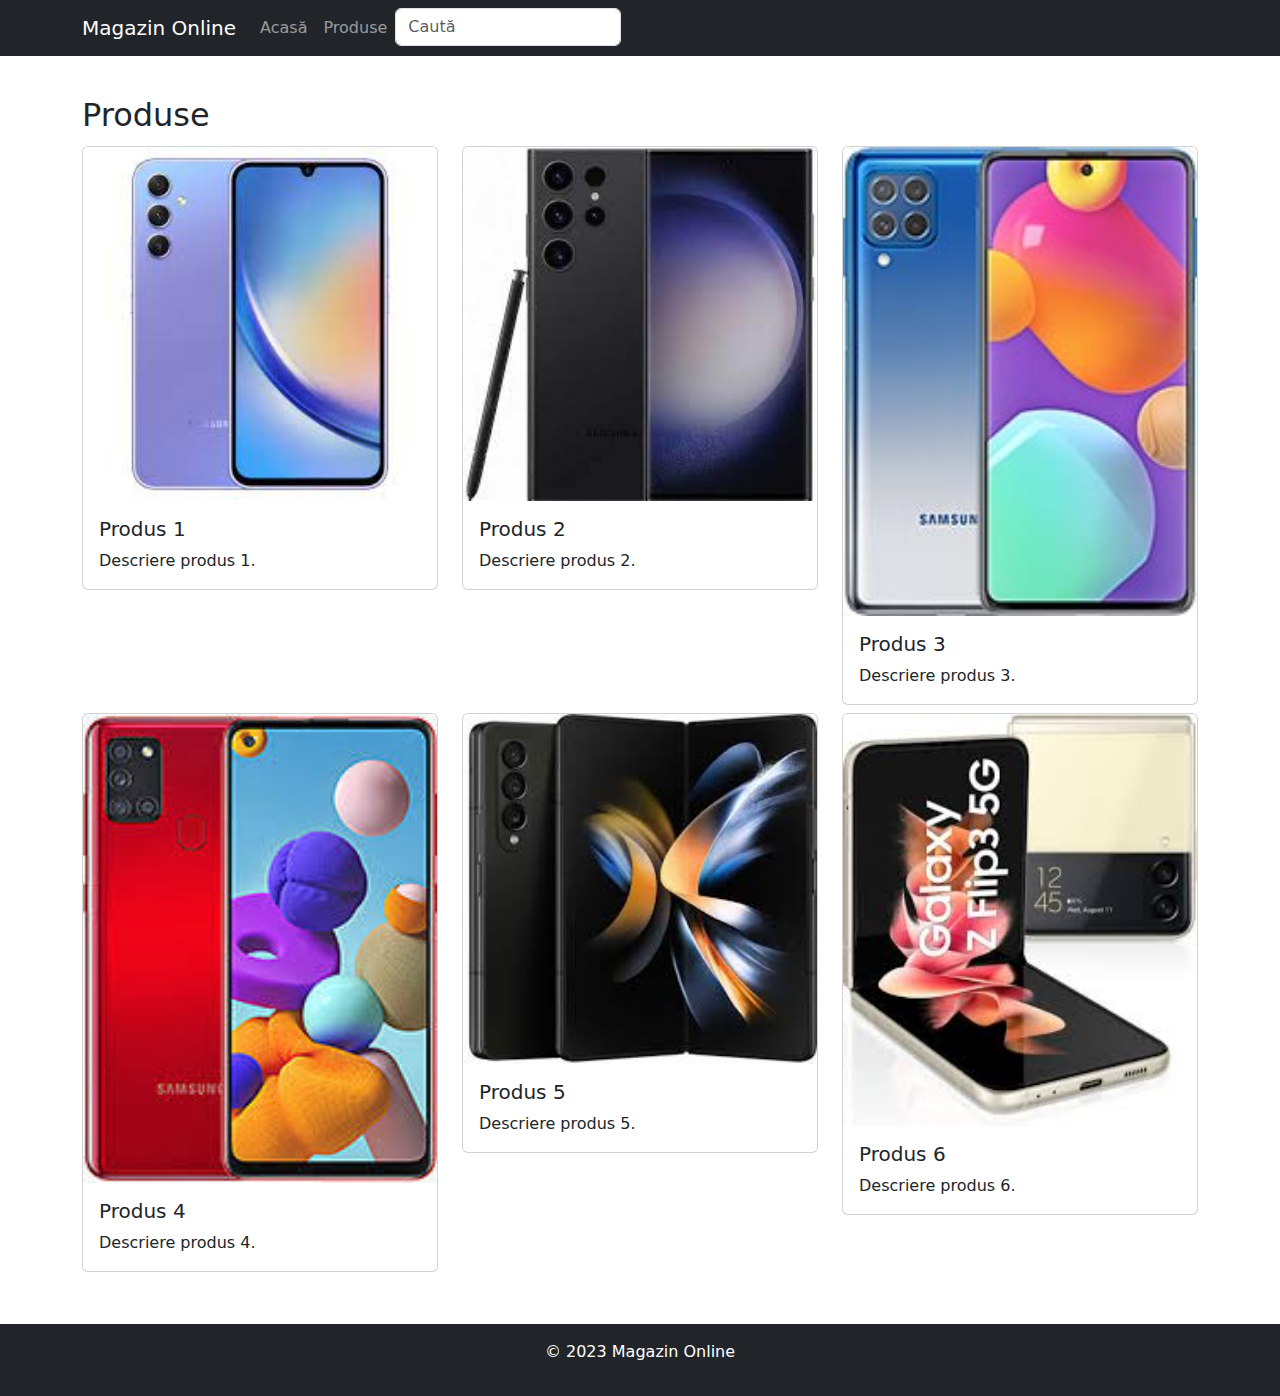
<file: WD Intro/07.WD - Bootstrap/Drive/proiect_bootstrap_rezolvare/index.html>
<!DOCTYPE html>
<html lang="en">
<head>
  <meta charset="UTF-8">
  <meta name="viewport" content="width=device-width, initial-scale=1.0">
  <title>Magazin Online</title>
  
  <!-- Adăugați link-uri către fișierele CSS Bootstrap și propriul fișier CSS personalizat -->
  <link href="https://cdn.jsdelivr.net/npm/bootstrap@5.3.0/dist/css/bootstrap.min.css" rel="stylesheet">
</head>
<body>

  <!-- Bară de navigație Bootstrap cu search -->
  <nav class="navbar navbar-expand-lg navbar-dark bg-dark fixed-top">
    <div class="container">
      <a class="navbar-brand" href="#">Magazin Online</a>
      <button class="navbar-toggler" type="button" data-toggle="collapse" data-target="#navbarNav" aria-controls="navbarNav" aria-expanded="false" aria-label="Toggle navigation">
        <span class="navbar-toggler-icon"></span>
      </button>
      <div class="collapse navbar-collapse" id="navbarNav">
        <ul class="navbar-nav ml-auto">
          <li class="nav-item">
            <a class="nav-link" href="#">Acasă</a>
          </li>
          <li class="nav-item">
            <a class="nav-link" href="#">Produse</a>
          </li>
          <li class="nav-item">
            <form class="form-inline">
              <input class="form-control mr-sm-2" type="search" placeholder="Caută" aria-label="Search">
            </form>
          </li>
        </ul>
      </div>
    </div>
  </nav>

  <!-- Conținut principal -->
  <div class="container mt-5 pt-5">
    <h2>Produse</h2>

    <!-- Lista de produse în card-uri -->
    <div class="row">
      <div class="col-md-4 mt-1 mb-1">
        <div class="card product-card">
          <img src="img/img_1.jpg" class="card-img-top" alt="Produs 1">
          <div class="card-body">
            <h5 class="card-title">Produs 1</h5>
            <p class="card-text">Descriere produs 1.</p>
          </div>
        </div>
      </div>
      <div class="col-md-4 mt-1 mb-1">
        <div class="card product-card">
          <img src="img/img_2.jpg" class="card-img-top" alt="Produs 2">
          <div class="card-body">
            <h5 class="card-title">Produs 2</h5>
            <p class="card-text">Descriere produs 2.</p>
          </div>
        </div>
      </div>
      <div class="col-md-4 mt-1 mb-1">
        <div class="card product-card">
          <img src="img/img_3.jpg" class="card-img-top" alt="Produs 3">
          <div class="card-body">
            <h5 class="card-title">Produs 3</h5>
            <p class="card-text">Descriere produs 3.</p>
          </div>
        </div>
      </div>
      <div class="col-md-4 mt-1 mb-1">
        <div class="card product-card">
          <img src="img/img_4.jpg" class="card-img-top" alt="Produs 4">
          <div class="card-body">
            <h5 class="card-title">Produs 4</h5>
            <p class="card-text">Descriere produs 4.</p>
          </div>
        </div>
      </div>
      <div class="col-md-4 mt-1 mb-1">
        <div class="card product-card">
          <img src="img/img_5.jpg" class="card-img-top" alt="Produs 5">
          <div class="card-body">
            <h5 class="card-title">Produs 5</h5>
            <p class="card-text">Descriere produs 5.</p>
          </div>
        </div>
      </div>
      <div class="col-md-4 mt-1 mb-1">
        <div class="card product-card">
          <img src="img/img_6.jpg" class="card-img-top" alt="Produs 5">
          <div class="card-body">
            <h5 class="card-title">Produs 6</h5>
            <p class="card-text">Descriere produs 6.</p>
          </div>
        </div>
      </div>
    </div>
  </div>

  <!-- Footer -->
  <footer class="bg-dark text-white text-center py-3 mt-5">
    <p>&copy; 2023 Magazin Online</p>
  </footer>

  <!-- script-urile Bootstrap și jQuery (opțional) -->
  <script src="https://code.jquery.com/jquery-3.6.0.min.js"></script>
  <script src="https://cdn.jsdelivr.net/npm/bootstrap@5.3.0/dist/js/bootstrap.min.js"></script>
</body>
</html>
</file>
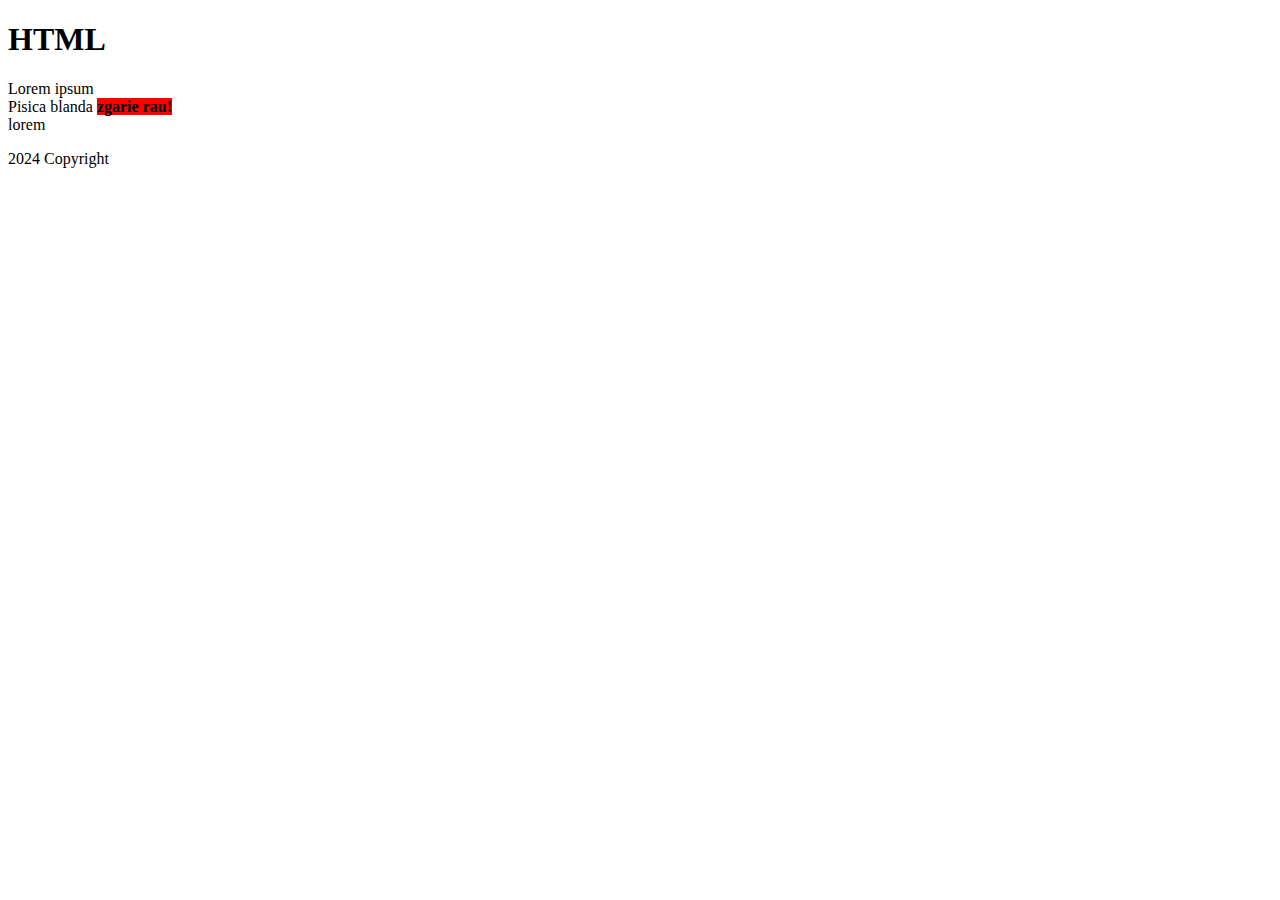
<file: WD Intro/01.WD - Web Development Introduction/Clasa/Untitled-1.html>
<!DOCTYPE html>
<html lang="en">
    <head>
            <meta charset="UTF-8">
            <meta name="viewport" content="width=device-width, initial-scale=1.0">
    </head>
    <body>
        <header>
            <nav></nav>
            <h1>HTML</h1>
        </header>
        <main>
            <div>Lorem ipsum</div>
            <div>Pisica blanda <span style="font-weight: bold; background-color: red;" span>zgarie rau!</div>
            <span>lorem</span>
            <ul></ul>
        </main>
        <footer>
            <p>2024 Copyright</p>
        </footer>
    </body>
</html>
</file>
<file: WD Intro/04.WD - CSS Syntax, Reguli, Selectori, Box Model/Clasa/style.css>
#title {
  color:coral;
}

#title {
  color:rgb(43, 223, 208);
}

.heading {
  color:blueviolet;
}

h1 {
  color: red;
  text-align: center;
}

h1 {
  color: green;
}

div {
  font-size: 20px;
  width: 400px;
  margin: 0 auto;
}

p {
  width: 100%;
  text-align: center;
  /* padding: 10px 15px 20px 25px; */
  /* padding-top: 10px;
  padding-right: 15px;
  padding-bottom: 20px;
  padding-left: 25px; */
  padding: 50px 30px;
  /* border-width: 2px;
  border-style: solid;
  border-color: rgb(16, 119, 179); */
  border: 2px solid rgb(156, 19, 113);
  border-radius: 4px;
  margin: 0px;
  /* background-color: navy !important; */
}
</file>
<file: WD Intro/04.WD - CSS Syntax, Reguli, Selectori, Box Model/Tema/styles.css>
html *{
margin:0;padding:0;box-sizing: border-box;
font-family: Arial, Helvetica, sans-serif;
line-height: 1.6em;
}
/* body{
    line-height: 1.6em;
} */
header {
    background-color: #f2f2f2;
    padding:20px;
    text-align: center;
}
nav ul{
    list-style:none;
}
nav li{
    display: inline;
}
nav li a{
    text-decoration: none; color:#333;
}
main{
    padding: 20px;
}
section{
    margin-bottom: 30px;
}
footer{
    text-align: center;
    padding: 10px 0;
    background-color: #333;
    color:#fff;
    position: fixed;
    bottom:0; left:0; right:0;
}
</file>
<file: WD Intro/05.WD - CSS Selectors/Drive/style.css>
/* Stiluri generale */

body {
    font-family: Arial, sans-serif;
    margin: 0;
    padding: 0;
}
  
/* Stiluri pentru header */
header {
    background-color: #3d51e7;
    color: #fff;
    padding: 10px;
}
  
header h1 {
    margin: 0;
}
  
nav ul {
    list-style: none;
    padding: 0;
}
  
nav ul li {
    display: inline;
    margin-right: 15px;
}
  
nav ul li a {
    text-decoration: none;
    color: #fff;
}
  
/* Stiluri pentru main */
main {
    padding: 20px;
}

main > div {
    width: 70%;
}

main > * {
    display: inline-block;
}
  
.articol {
    padding: 0 1em;
    margin: 0.5em 0;
}

.articol > h2 + p::first-letter {
    font-size: 2em;
    font-weight: bold;
}
  
/* Stiluri pentru articole secundare */
.articol ~ .articol {
    border-top: 2px solid #333;
}

.articol ~ .articol h2 {
    color: #008080;
    margin-top: 30px;
}
  
.articol ~ .articol > p::first-line {
    font-style: italic;
    color: #333;
}


/* stiluri pentru sidebar */
.sidebar {
    float: right;
    width: 25%;
    background-color: #f2f2f2;
    padding: 1em;
}

.sidebar h3 + ul {
    padding: 0;
}

.sidebar ul > li {
    list-style-type: none;
}

.sidebar a:visited {
    color: gray;
}

/* Stiluri pentru footer */
footer {
    text-align: center;
    background-color: #333;
    color: #fff;
    padding: 10px 0;
}
</file>
<file: WD Intro/06.WD - CSS Flexbox Media Queries/Tema/style.css>
body{
    font-family: Arial, Helvetica, sans-serif;
    margin:0;
    padding:0;
    box-sizing: border-box;
}
header{
    background-color: #333;
    color:#fff;
    display: flex;
    justify-content: space-between;
    align-items: center;
    padding:10px 20px;
}
nav ul{
    list-style: none;
    display: flex;
}
nav ul li{
    margin-right: 15px;
}
nav ul li a{
    text-decoration: none;
    color:#fff;
}
main{
    display: flex;
    flex-wrap: wrap;
    justify-content: space-between;
    padding:20px;
}
.content {
    width: 65%;
    background-color: #f0f0f0;
    padding:10px;
    margin-bottom: 20px;
}

.sidebar {
    width: 30%;
    background-color: #f0f0f0;
    padding:10px;
    text-align: start;
}
footer{
    text-align: center;
    background-color: #333;
    color:#fff;
    padding: 10px 0;
}
@media  screen and (max-width: 767px){
header{
    flex-direction: column;
    align-items: flex-start;
}
nav ul{
    flex-direction: column;
    margin-top: 10px;
}
nav ul li{
    margin-right: 0;
    margin-bottom: 10px;
}
main {
    padding: 10px;
    flex-direction: column-reverse;
}
.content , .sidebar{
    width: 100%;
}
}
</file>
